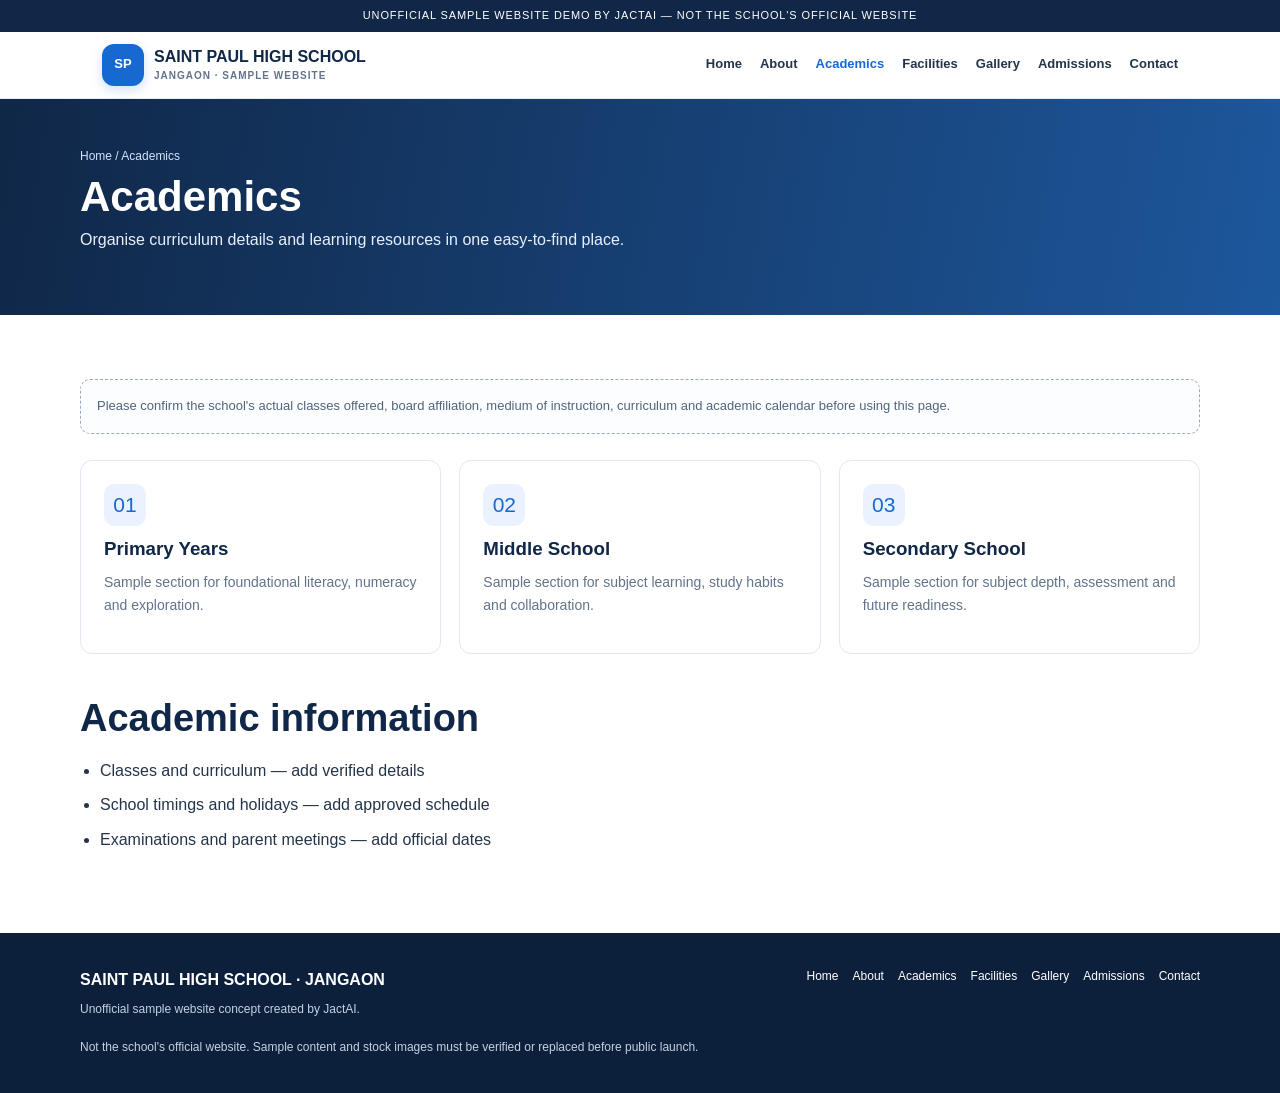
<file: academics.html>
<!doctype html>
<html lang="en"><head><meta charset="utf-8"><meta name="viewport" content="width=device-width,initial-scale=1"><meta name="description" content="Unofficial sample multi-page school website demo by JactAI."><title>Academics | Saint Paul High School Jangaon — Sample Demo</title><link rel="stylesheet" href="styles.css"></head><body>
<div class="notice">UNOFFICIAL SAMPLE WEBSITE DEMO BY JACTAI — NOT THE SCHOOL'S OFFICIAL WEBSITE</div>
<header class="topbar"><div class="navwrap"><a class="brand" href="index.html"><span class="crest">SP</span><span>SAINT PAUL HIGH SCHOOL<small>JANGAON · SAMPLE WEBSITE</small></span></a><nav class="navlinks"><a href="index.html">Home</a> <a href="about.html">About</a> <a href="academics.html" class="active">Academics</a> <a href="facilities.html">Facilities</a> <a href="gallery.html">Gallery</a> <a href="admissions.html">Admissions</a> <a href="contact.html">Contact</a></nav></div></header>
<main>
<section class="pagehero"><div class="container"><div class="crumb">Home / Academics</div><h1>Academics</h1><p>Organise curriculum details and learning resources in one easy-to-find place.</p></div></section>
<section class="section"><div class="container"><div class="noticebox">Please confirm the school's actual classes offered, board affiliation, medium of instruction, curriculum and academic calendar before using this page.</div><div class="cards"><article class="card"><div class="icon">01</div><h3>Primary Years</h3><p>Sample section for foundational literacy, numeracy and exploration.</p></article><article class="card"><div class="icon">02</div><h3>Middle School</h3><p>Sample section for subject learning, study habits and collaboration.</p></article><article class="card"><div class="icon">03</div><h3>Secondary School</h3><p>Sample section for subject depth, assessment and future readiness.</p></article></div><h2 style="margin-top:42px">Academic information</h2><ul class="list"><li>Classes and curriculum — add verified details</li><li>School timings and holidays — add approved schedule</li><li>Examinations and parent meetings — add official dates</li></ul></div></section>
</main>
<footer class="footer"><div class="footer-inner"><div><strong>SAINT PAUL HIGH SCHOOL · JANGAON</strong><p>Unofficial sample website concept created by JactAI.</p><small>Not the school's official website. Sample content and stock images must be verified or replaced before public launch.</small></div><div class="footerlinks"><a href="index.html">Home</a> <a href="about.html">About</a> <a href="academics.html">Academics</a> <a href="facilities.html">Facilities</a> <a href="gallery.html">Gallery</a> <a href="admissions.html">Admissions</a> <a href="contact.html">Contact</a></div></div></footer>
</body></html>
</file>
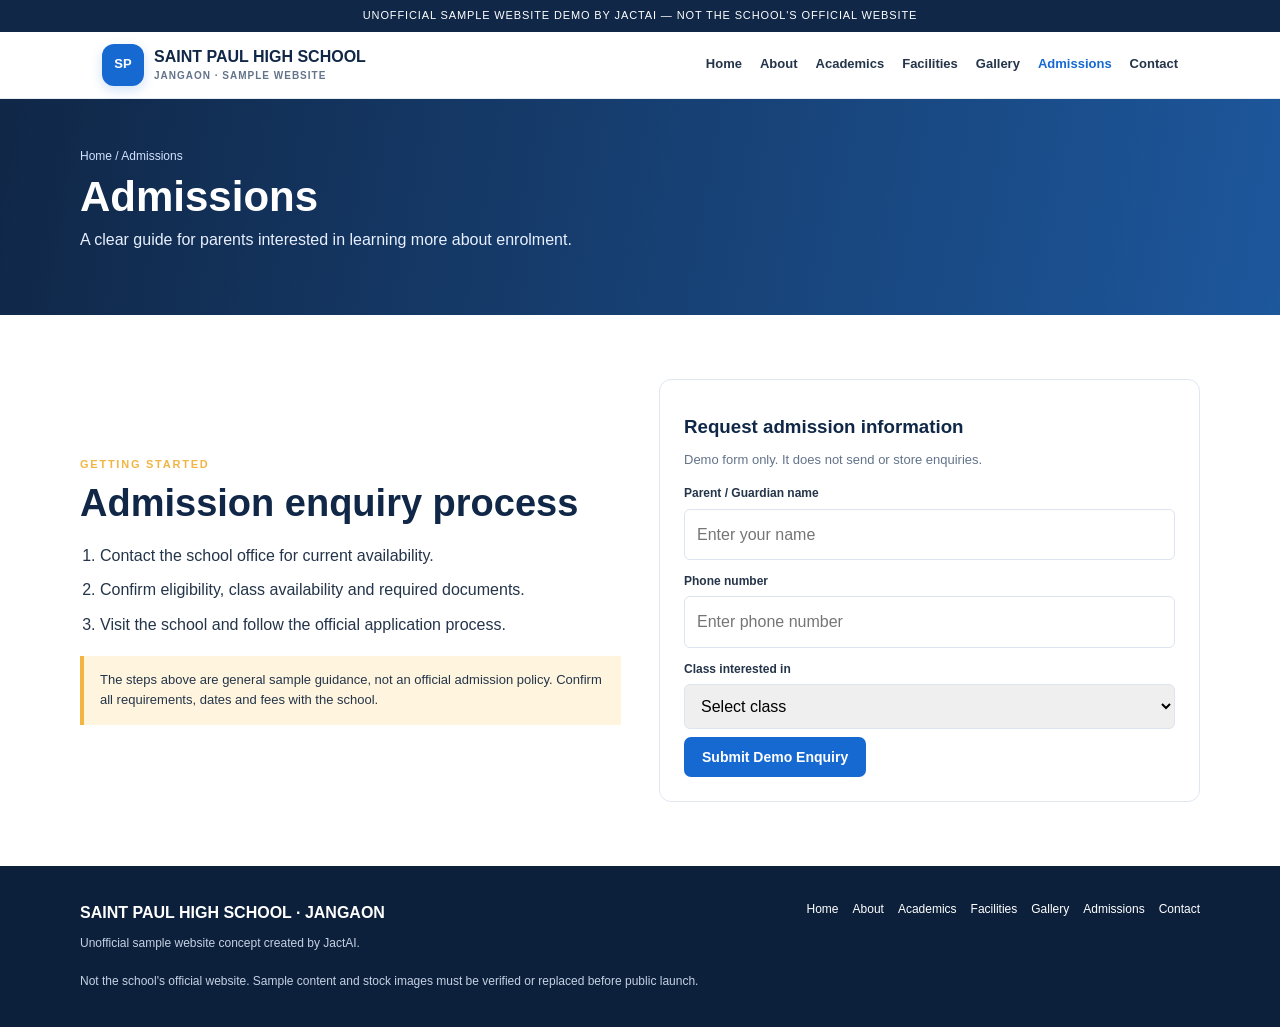
<file: admissions.html>
<!doctype html>
<html lang="en"><head><meta charset="utf-8"><meta name="viewport" content="width=device-width,initial-scale=1"><meta name="description" content="Unofficial sample multi-page school website demo by JactAI."><title>Admissions | Saint Paul High School Jangaon — Sample Demo</title><link rel="stylesheet" href="styles.css"></head><body>
<div class="notice">UNOFFICIAL SAMPLE WEBSITE DEMO BY JACTAI — NOT THE SCHOOL'S OFFICIAL WEBSITE</div>
<header class="topbar"><div class="navwrap"><a class="brand" href="index.html"><span class="crest">SP</span><span>SAINT PAUL HIGH SCHOOL<small>JANGAON · SAMPLE WEBSITE</small></span></a><nav class="navlinks"><a href="index.html">Home</a> <a href="about.html">About</a> <a href="academics.html">Academics</a> <a href="facilities.html">Facilities</a> <a href="gallery.html">Gallery</a> <a href="admissions.html" class="active">Admissions</a> <a href="contact.html">Contact</a></nav></div></header>
<main>
<section class="pagehero"><div class="container"><div class="crumb">Home / Admissions</div><h1>Admissions</h1><p>A clear guide for parents interested in learning more about enrolment.</p></div></section>
<section class="section"><div class="container intro-grid"><div><div class="eyebrow">Getting started</div><h2>Admission enquiry process</h2><ol class="list"><li>Contact the school office for current availability.</li><li>Confirm eligibility, class availability and required documents.</li><li>Visit the school and follow the official application process.</li></ol><div class="callout">The steps above are general sample guidance, not an official admission policy. Confirm all requirements, dates and fees with the school.</div></div><div class="formbox"><h3>Request admission information</h3><p style="font-size:13px;color:#62738a">Demo form only. It does not send or store enquiries.</p><form onsubmit="event.preventDefault();alert('This is a demo form only. No enquiry was sent. Please contact the school directly using verified details.');"><label>Parent / Guardian name</label><input required placeholder="Enter your name"><label>Phone number</label><input required type="tel" placeholder="Enter phone number"><label>Class interested in</label><select><option>Select class</option><option>Primary</option><option>Middle school</option><option>Secondary school</option></select><button class="btn" type="submit">Submit Demo Enquiry</button></form></div></div></section>
</main>
<footer class="footer"><div class="footer-inner"><div><strong>SAINT PAUL HIGH SCHOOL · JANGAON</strong><p>Unofficial sample website concept created by JactAI.</p><small>Not the school's official website. Sample content and stock images must be verified or replaced before public launch.</small></div><div class="footerlinks"><a href="index.html">Home</a> <a href="about.html">About</a> <a href="academics.html">Academics</a> <a href="facilities.html">Facilities</a> <a href="gallery.html">Gallery</a> <a href="admissions.html">Admissions</a> <a href="contact.html">Contact</a></div></div></footer>
</body></html>
</file>
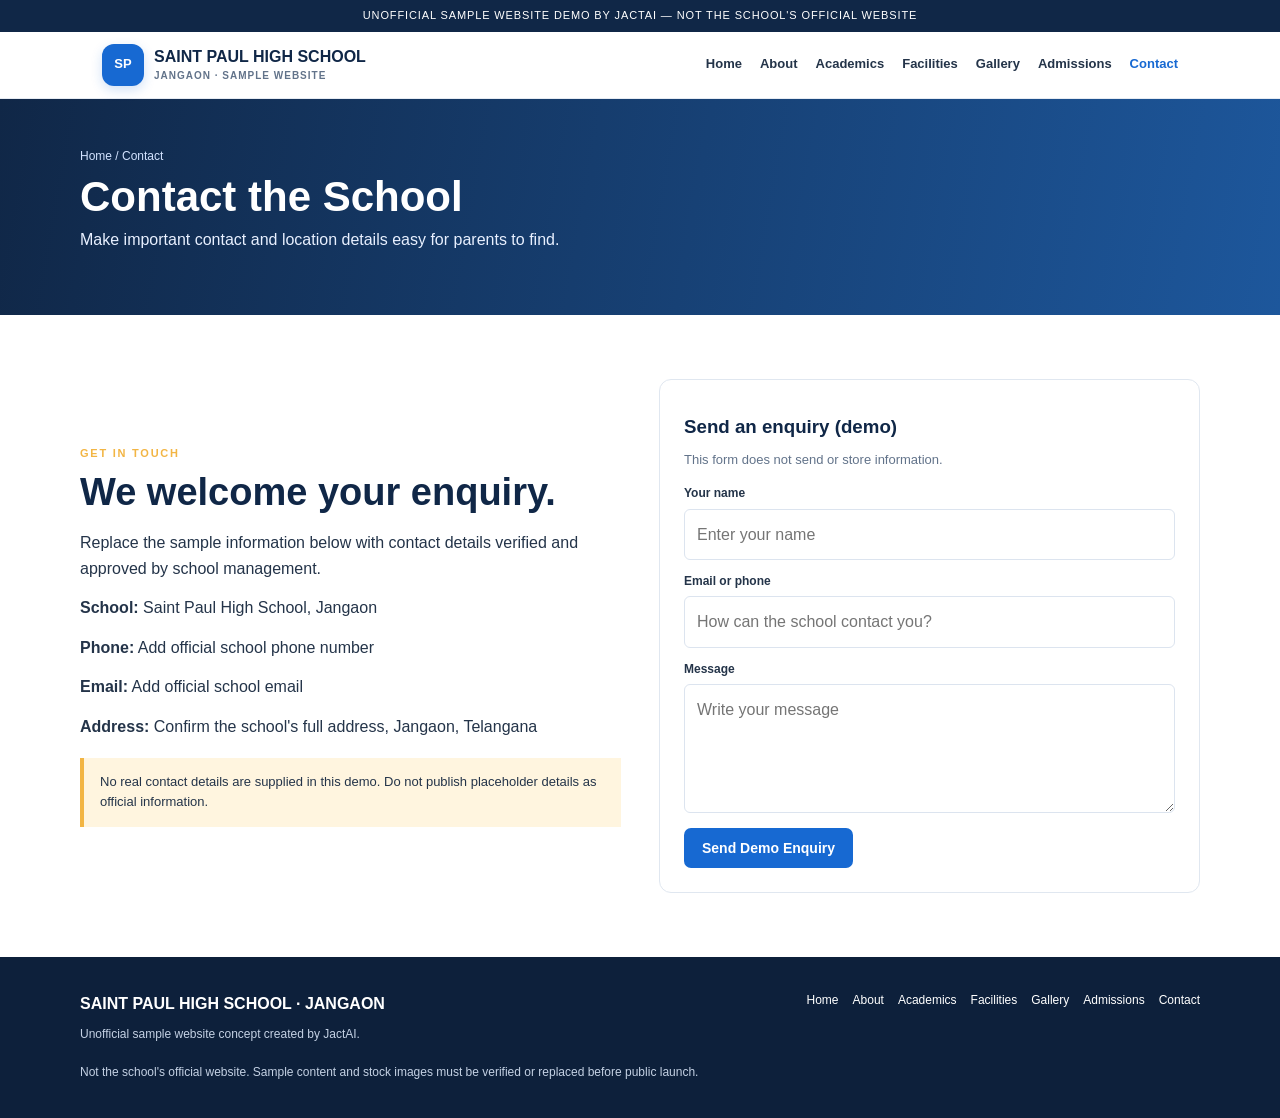
<file: contact.html>
<!doctype html>
<html lang="en"><head><meta charset="utf-8"><meta name="viewport" content="width=device-width,initial-scale=1"><meta name="description" content="Unofficial sample multi-page school website demo by JactAI."><title>Contact | Saint Paul High School Jangaon — Sample Demo</title><link rel="stylesheet" href="styles.css"></head><body>
<div class="notice">UNOFFICIAL SAMPLE WEBSITE DEMO BY JACTAI — NOT THE SCHOOL'S OFFICIAL WEBSITE</div>
<header class="topbar"><div class="navwrap"><a class="brand" href="index.html"><span class="crest">SP</span><span>SAINT PAUL HIGH SCHOOL<small>JANGAON · SAMPLE WEBSITE</small></span></a><nav class="navlinks"><a href="index.html">Home</a> <a href="about.html">About</a> <a href="academics.html">Academics</a> <a href="facilities.html">Facilities</a> <a href="gallery.html">Gallery</a> <a href="admissions.html">Admissions</a> <a href="contact.html" class="active">Contact</a></nav></div></header>
<main>
<section class="pagehero"><div class="container"><div class="crumb">Home / Contact</div><h1>Contact the School</h1><p>Make important contact and location details easy for parents to find.</p></div></section>
<section class="section"><div class="container contact-grid"><div><div class="eyebrow">Get in touch</div><h2>We welcome your enquiry.</h2><p>Replace the sample information below with contact details verified and approved by school management.</p><p><strong>School:</strong> Saint Paul High School, Jangaon</p><p><strong>Phone:</strong> Add official school phone number</p><p><strong>Email:</strong> Add official school email</p><p><strong>Address:</strong> Confirm the school's full address, Jangaon, Telangana</p><div class="callout">No real contact details are supplied in this demo. Do not publish placeholder details as official information.</div></div><div class="formbox"><h3>Send an enquiry (demo)</h3><p style="font-size:13px;color:#62738a">This form does not send or store information.</p><form onsubmit="event.preventDefault();alert('Demo only: your enquiry has not been sent.');"><label>Your name</label><input required placeholder="Enter your name"><label>Email or phone</label><input required placeholder="How can the school contact you?"><label>Message</label><textarea rows="4" placeholder="Write your message"></textarea><button class="btn" type="submit">Send Demo Enquiry</button></form></div></div></section>
</main>
<footer class="footer"><div class="footer-inner"><div><strong>SAINT PAUL HIGH SCHOOL · JANGAON</strong><p>Unofficial sample website concept created by JactAI.</p><small>Not the school's official website. Sample content and stock images must be verified or replaced before public launch.</small></div><div class="footerlinks"><a href="index.html">Home</a> <a href="about.html">About</a> <a href="academics.html">Academics</a> <a href="facilities.html">Facilities</a> <a href="gallery.html">Gallery</a> <a href="admissions.html">Admissions</a> <a href="contact.html">Contact</a></div></div></footer>
</body></html>
</file>
<file: styles.css>
:root{--navy:#102747;--blue:#1769d2;--gold:#f2b544;--ink:#243449;--muted:#62738a;--pale:#f2f6fb;--white:#fff}
*{box-sizing:border-box}html{scroll-behavior:smooth}body{margin:0;font-family:Arial,Helvetica,sans-serif;color:var(--ink);line-height:1.6}a{color:inherit;text-decoration:none}.notice{background:var(--navy);color:#fff;text-align:center;font-size:11px;letter-spacing:.08em;padding:7px 12px}.topbar{background:#fff;border-bottom:1px solid #e6ebf2;position:sticky;top:0;z-index:5}.navwrap{max-width:1120px;margin:auto;padding:12px 22px;display:flex;align-items:center;justify-content:space-between;gap:20px}.brand{display:flex;align-items:center;gap:10px;font-weight:800;color:var(--navy);line-height:1.15}.crest{width:42px;height:42px;border-radius:12px;background:var(--blue);color:white;display:grid;place-items:center;font-size:13px;box-shadow:0 4px 12px #1769d233}.brand small{display:block;color:var(--muted);font-size:10px;letter-spacing:.1em;margin-top:4px}.navlinks{display:flex;gap:18px;flex-wrap:wrap;font-size:13px;font-weight:700}.navlinks a:hover,.navlinks a.active{color:var(--blue)}.hero{background:linear-gradient(90deg,#0d2347ee,#0d234799),url('https://images.unsplash.com/photo-1580582932707-520aed937b7b?auto=format&fit=crop&w=1800&q=85') center/cover;color:#fff}.hero-inner{max-width:1120px;margin:auto;padding:88px 22px 90px}.eyebrow{text-transform:uppercase;letter-spacing:.16em;font-size:11px;font-weight:800;color:var(--gold)}h1{font-size:clamp(34px,5vw,58px);line-height:1.08;max-width:720px;margin:14px 0}h2{font-size:clamp(27px,3vw,38px);line-height:1.2;color:var(--navy);margin:8px 0 14px}h3{color:var(--navy);margin:8px 0}p{margin:8px 0 14px}.hero p{max-width:640px;color:#eef4ff}.btn{display:inline-block;background:var(--blue);color:#fff;padding:12px 18px;border-radius:7px;font-weight:700;font-size:14px;margin:8px 8px 0 0}.btn.secondary{background:#fff;color:var(--navy)}.stats{display:grid;grid-template-columns:repeat(3,1fr);gap:14px;max-width:1120px;margin:-26px auto 0;padding:0 22px;position:relative}.stat{background:#fff;border:1px solid #e4eaf2;border-radius:12px;padding:20px;text-align:center;box-shadow:0 8px 24px #132b4a0c}.stat strong{display:block;color:var(--blue);font-size:20px}.section{padding:64px 22px}.section.alt{background:var(--pale)}.container{max-width:1120px;margin:auto}.intro-grid,.contact-grid{display:grid;grid-template-columns:1fr 1fr;gap:38px;align-items:center}.photo{width:100%;min-height:290px;object-fit:cover;border-radius:14px;background:#e6edf6}.cards{display:grid;grid-template-columns:repeat(3,1fr);gap:18px;margin-top:26px}.card{background:#fff;border:1px solid #e1e8f1;border-radius:12px;padding:23px}.card p{font-size:14px;color:var(--muted)}.icon{width:42px;height:42px;display:grid;place-items:center;border-radius:10px;background:#eaf2ff;color:var(--blue);font-size:21px}.pagehero{background:linear-gradient(100deg,#102747,#1d579c);color:#fff;padding:48px 22px}.pagehero .container{max-width:1120px}.pagehero h1{font-size:42px;margin:8px 0}.pagehero p{color:#e8f0ff;max-width:700px}.crumb{font-size:12px;color:#d3e3ff}.list{padding-left:20px}.list li{margin:9px 0}.callout{background:#fff5df;border-left:4px solid var(--gold);padding:14px 16px;font-size:13px;margin-top:18px}.formbox{background:#fff;padding:24px;border:1px solid #e0e7f0;border-radius:12px}.formbox label{display:block;font-size:12px;font-weight:700;margin:12px 0 5px}.formbox input,.formbox select,.formbox textarea{width:100%;border:1px solid #dce4ef;border-radius:6px;padding:12px;font:inherit}.formbox button{border:0;cursor:pointer}.footer{background:#0d203b;color:#fff;padding:34px 22px}.footer-inner{max-width:1120px;margin:auto;display:flex;justify-content:space-between;gap:25px;flex-wrap:wrap}.footer p,.footer small{color:#c4d1e4;font-size:12px}.footerlinks{display:flex;gap:14px;flex-wrap:wrap;font-size:12px}.gallery{display:grid;grid-template-columns:repeat(3,1fr);gap:16px}.gallery img{width:100%;height:200px;object-fit:cover;border-radius:10px}.noticebox{border:1px dashed #9aabc1;padding:16px;border-radius:10px;background:#fbfdff;color:#52647b;font-size:13px}
@media(max-width:760px){.navwrap{align-items:flex-start;flex-direction:column}.navlinks{gap:12px}.hero-inner{padding:60px 22px}.stats{grid-template-columns:1fr;margin-top:16px}.intro-grid,.contact-grid{grid-template-columns:1fr}.cards,.gallery{grid-template-columns:1fr}.section{padding:46px 18px}.pagehero h1{font-size:34px}}
</file>
